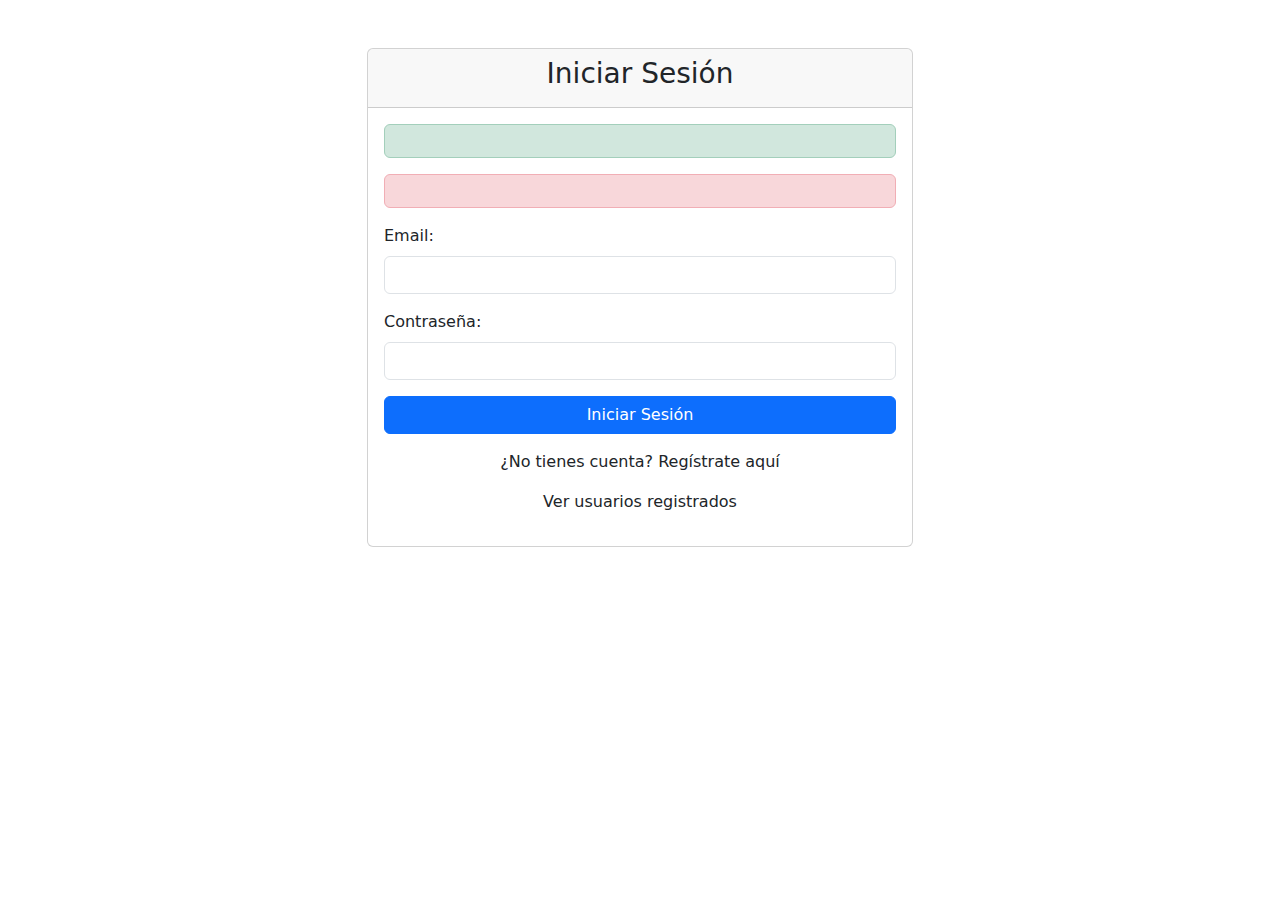
<file: src/main/resources/templates/index.html>
<!DOCTYPE html>
<html xmlns:th="http://www.thymeleaf.org">
<head>
    <meta charset="UTF-8">
    <title>Login - Sistema de Citas</title>
    <link href="https://cdn.jsdelivr.net/npm/bootstrap@5.1.3/dist/css/bootstrap.min.css" rel="stylesheet">
</head>
<body>
    <div class="container mt-5">
        <div class="row justify-content-center">
            <div class="col-md-6">
                <div class="card">
                    <div class="card-header">
                        <h3 class="text-center">Iniciar Sesión</h3>
                    </div>
                    <div class="card-body">
                        <!-- Mostrar mensajes -->
                        <div th:if="${exito}" class="alert alert-success" th:text="${exito}"></div>
                        <div th:if="${error}" class="alert alert-danger" th:text="${error}"></div>
                        
                        <!-- Formulario de Login -->
                        <form th:action="@{/usuarios/login}" method="post">
                            <div class="mb-3">
                                <label for="email" class="form-label">Email:</label>
                                <input type="email" class="form-control" id="email" name="email" required>
                            </div>
                            <div class="mb-3">
                                <label for="password" class="form-label">Contraseña:</label>
                                <input type="password" class="form-control" id="password" name="password" required>
                            </div>
                            <button type="submit" class="btn btn-primary w-100">Iniciar Sesión</button>
                        </form>
                        
                        <div class="text-center mt-3">
                            <p>¿No tienes cuenta? <a th:href="@{/usuarios/registro}">Regístrate aquí</a></p>
                            <p><a th:href="@{/usuarios/lista}">Ver usuarios registrados</a></p>
                        </div>
                    </div>
                </div>
            </div>
        </div>
    </div>
</body>
</html>
</file>
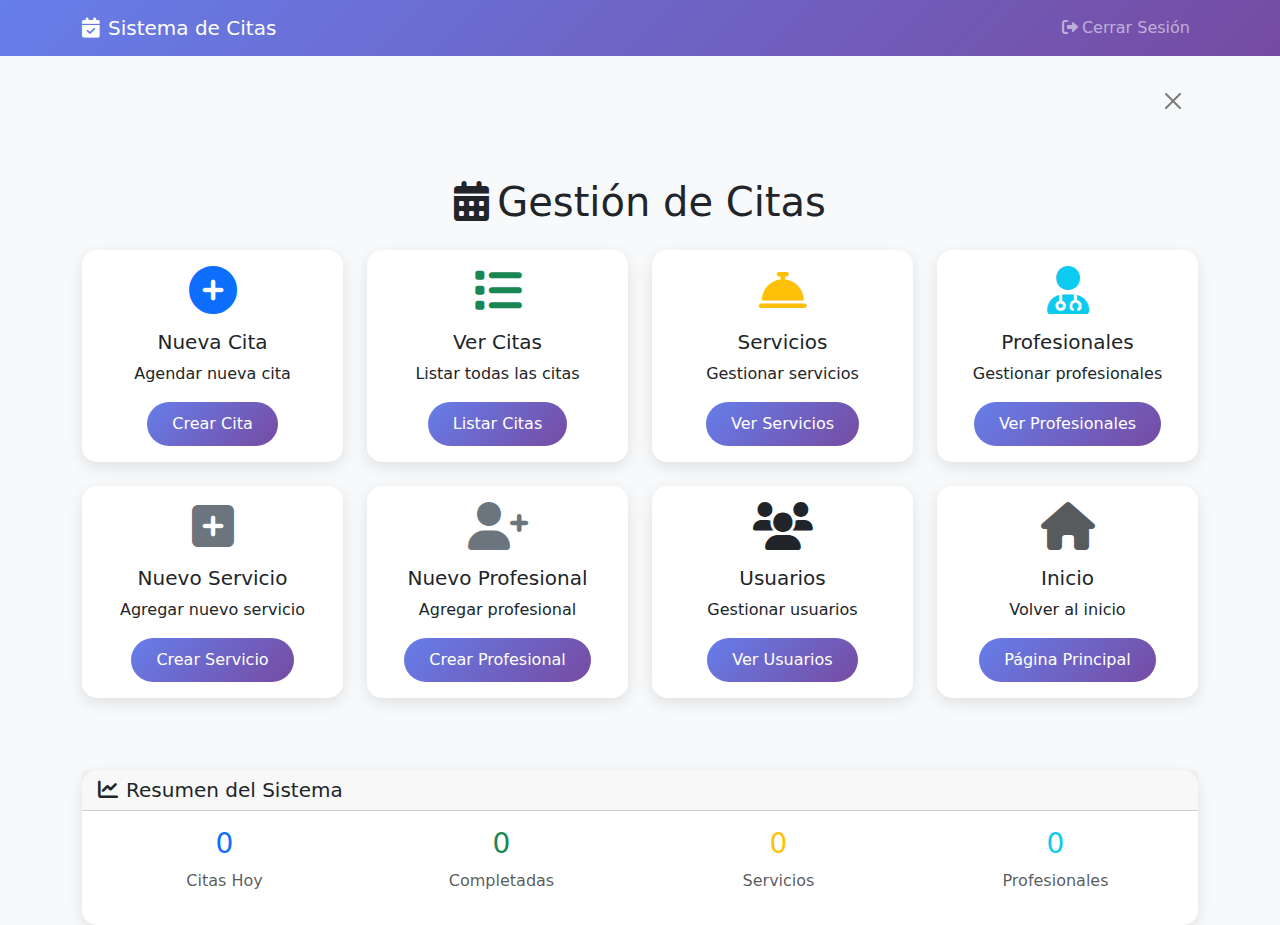
<file: src/main/resources/templates/citas.html>
<!DOCTYPE html>
<html xmlns:th="http://www.thymeleaf.org">
<head>
    <meta charset="UTF-8">
    <meta name="viewport" content="width=device-width, initial-scale=1.0">
    <title>Gestión de Citas</title>
    <link href="https://cdn.jsdelivr.net/npm/bootstrap@5.3.0/dist/css/bootstrap.min.css" rel="stylesheet">
    <link rel="stylesheet" href="https://cdnjs.cloudflare.com/ajax/libs/font-awesome/6.0.0/css/all.min.css">
    <style>
        body {
            background-color: #f8f9fa;
        }
        .navbar-custom {
            background: linear-gradient(135deg, #667eea 0%, #764ba2 100%);
        }
        .card {
            border: none;
            border-radius: 15px;
            box-shadow: 0 5px 15px rgba(0,0,0,0.1);
            transition: transform 0.3s ease;
        }
        .card:hover {
            transform: translateY(-5px);
        }
        .btn-primary-custom {
            background: linear-gradient(135deg, #667eea 0%, #764ba2 100%);
            border: none;
            border-radius: 25px;
            padding: 10px 25px;
            color: white;
            text-decoration: none;
            display: inline-block;
        }
        .btn-primary-custom:hover {
            color: white;
            transform: translateY(-2px);
            box-shadow: 0 5px 15px rgba(102, 126, 234, 0.4);
        }
    </style>
</head>
<body>
    <!-- Navbar -->
    <nav class="navbar navbar-expand-lg navbar-dark navbar-custom">
        <div class="container">
            <a class="navbar-brand" href="#">
                <i class="fas fa-calendar-check me-2"></i>Sistema de Citas
            </a>
            <div class="navbar-nav ms-auto">
                <a class="nav-link" th:href="@{/logout}">
                    <i class="fas fa-sign-out-alt me-1"></i>Cerrar Sesión
                </a>
            </div>
        </div>
    </nav>

    <!-- Mostrar mensajes -->
    <div th:if="${mensaje}" class="container mt-3">
        <div th:classappend="${tipoMensaje == 'success' ? 'alert alert-success' : 'alert alert-danger'}" 
             class="alert alert-dismissible fade show" role="alert">
            <i th:classappend="${tipoMensaje == 'success' ? 'fas fa-check-circle' : 'fas fa-exclamation-triangle'}" 
               class="me-2"></i>
            <span th:text="${mensaje}"></span>
            <button type="button" class="btn-close" data-bs-dismiss="alert"></button>
        </div>
    </div>

    <!-- Contenido Principal -->
    <div class="container mt-5">
        <div class="row">
            <div class="col-12">
                <h1 class="text-center mb-4">
                    <i class="fas fa-calendar-alt me-2"></i>Gestión de Citas
                </h1>
            </div>
        </div>

        <!-- Tarjetas de Funcionalidades -->
        <div class="row">
            <!-- Gestión de Citas -->
            <div class="col-md-3 mb-4">
                <div class="card text-center h-100">
                    <div class="card-body">
                        <i class="fas fa-plus-circle fa-3x text-primary mb-3"></i>
                        <h5 class="card-title">Nueva Cita</h5>
                        <p class="card-text">Agendar nueva cita</p>
                        <a th:href="@{/citas/nueva}" class="btn btn-primary-custom">Crear Cita</a>
                    </div>
                </div>
            </div>
            
            <div class="col-md-3 mb-4">
                <div class="card text-center h-100">
                    <div class="card-body">
                        <i class="fas fa-list fa-3x text-success mb-3"></i>
                        <h5 class="card-title">Ver Citas</h5>
                        <p class="card-text">Listar todas las citas</p>
                        <a th:href="@{/citas/lista}" class="btn btn-primary-custom">Listar Citas</a>
                    </div>
                </div>
            </div>
            
            <!-- Gestión de Servicios -->
            <div class="col-md-3 mb-4">
                <div class="card text-center h-100">
                    <div class="card-body">
                        <i class="fas fa-concierge-bell fa-3x text-warning mb-3"></i>
                        <h5 class="card-title">Servicios</h5>
                        <p class="card-text">Gestionar servicios</p>
                        <a th:href="@{/servicios/lista}" class="btn btn-primary-custom">Ver Servicios</a>
                    </div>
                </div>
            </div>

            <!-- Gestión de Profesionales -->
            <div class="col-md-3 mb-4">
                <div class="card text-center h-100">
                    <div class="card-body">
                        <i class="fas fa-user-md fa-3x text-info mb-3"></i>
                        <h5 class="card-title">Profesionales</h5>
                        <p class="card-text">Gestionar profesionales</p>
                        <a th:href="@{/profesionales/lista}" class="btn btn-primary-custom">Ver Profesionales</a>
                    </div>
                </div>
            </div>
        </div>

        <!-- Segunda fila de opciones -->
        <div class="row">
            <div class="col-md-3 mb-4">
                <div class="card text-center h-100">
                    <div class="card-body">
                        <i class="fas fa-plus-square fa-3x text-secondary mb-3"></i>
                        <h5 class="card-title">Nuevo Servicio</h5>
                        <p class="card-text">Agregar nuevo servicio</p>
                        <a th:href="@{/servicios/nuevo}" class="btn btn-primary-custom">Crear Servicio</a>
                    </div>
                </div>
            </div>

            <div class="col-md-3 mb-4">
                <div class="card text-center h-100">
                    <div class="card-body">
                        <i class="fas fa-user-plus fa-3x text-secondary mb-3"></i>
                        <h5 class="card-title">Nuevo Profesional</h5>
                        <p class="card-text">Agregar profesional</p>
                        <a th:href="@{/profesionales/nuevo}" class="btn btn-primary-custom">Crear Profesional</a>
                    </div>
                </div>
            </div>

            <div class="col-md-3 mb-4">
                <div class="card text-center h-100">
                    <div class="card-body">
                        <i class="fas fa-users fa-3x text-dark mb-3"></i>
                        <h5 class="card-title">Usuarios</h5>
                        <p class="card-text">Gestionar usuarios</p>
                        <a th:href="@{/usuarios/lista}" class="btn btn-primary-custom">Ver Usuarios</a>
                    </div>
                </div>
            </div>

            <div class="col-md-3 mb-4">
                <div class="card text-center h-100">
                    <div class="card-body">
                        <i class="fas fa-home fa-3x text-muted mb-3"></i>
                        <h5 class="card-title">Inicio</h5>
                        <p class="card-text">Volver al inicio</p>
                        <a th:href="@{/}" class="btn btn-primary-custom">Página Principal</a>
                    </div>
                </div>
            </div>
        </div>

        <!-- Información rápida -->
        <div class="row mt-5">
            <div class="col-12">
                <div class="card">
                    <div class="card-header">
                        <h5 class="mb-0"><i class="fas fa-chart-line me-2"></i>Resumen del Sistema</h5>
                    </div>
                    <div class="card-body">
                        <div class="row text-center">
                            <div class="col-md-3">
                                <h3 class="text-primary" th:text="${citasHoy != null ? citasHoy : '0'}">0</h3>
                                <p class="text-muted">Citas Hoy</p>
                            </div>
                            <div class="col-md-3">
                                <h3 class="text-success" th:text="${citasCompletadas != null ? citasCompletadas : '0'}">0</h3>
                                <p class="text-muted">Completadas</p>
                            </div>
                            <div class="col-md-3">
                                <h3 class="text-warning" th:text="${totalServicios != null ? totalServicios : '0'}">0</h3>
                                <p class="text-muted">Servicios</p>
                            </div>
                            <div class="col-md-3">
                                <h3 class="text-info" th:text="${totalProfesionales != null ? totalProfesionales : '0'}">0</h3>
                                <p class="text-muted">Profesionales</p>
                            </div>
                        </div>
                    </div>
                </div>
            </div>
        </div>
    </div>

    <script src="https://cdn.jsdelivr.net/npm/bootstrap@5.3.0/dist/js/bootstrap.bundle.min.js"></script>
</body>
</html>
</file>
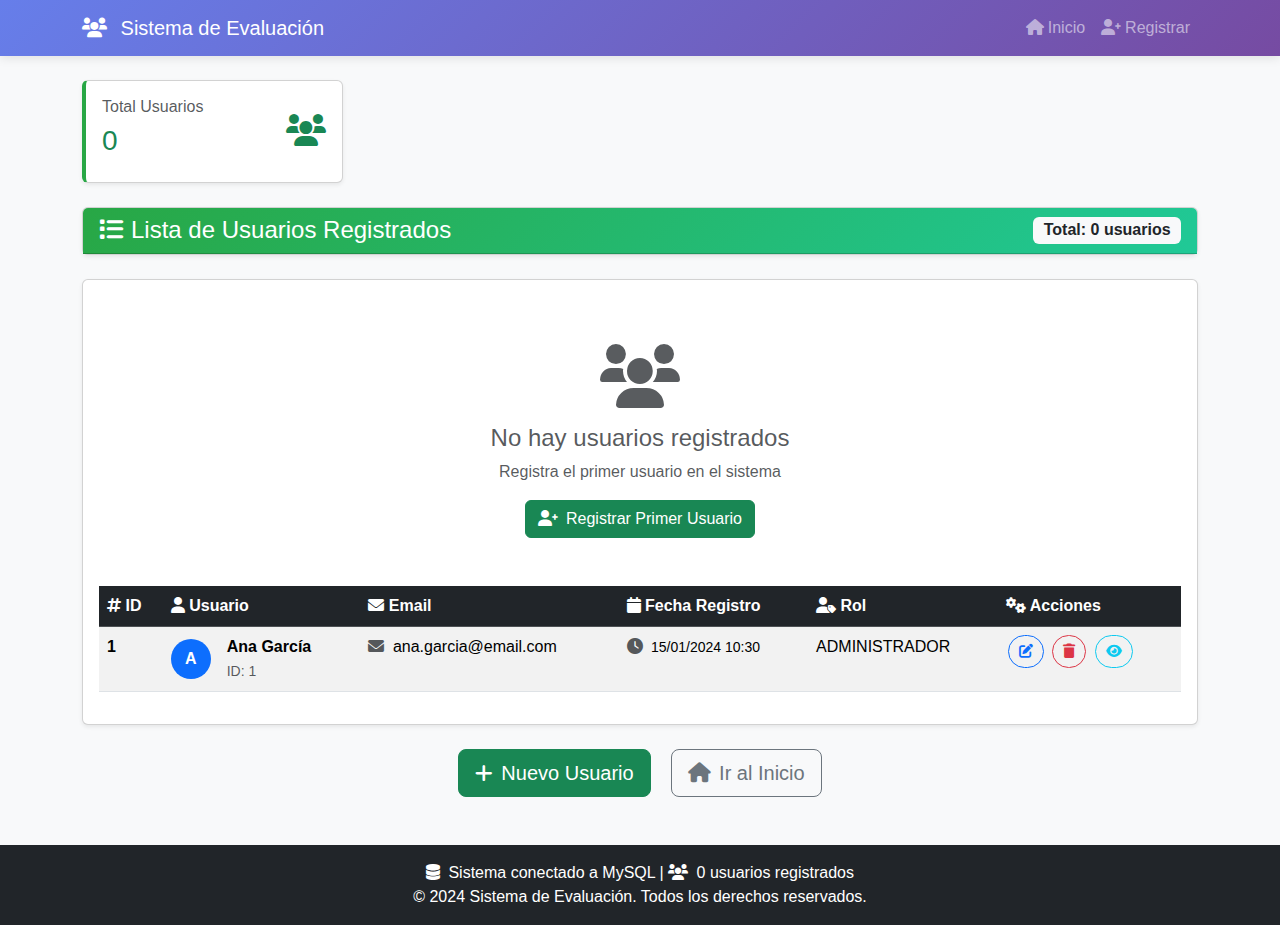
<file: src/main/resources/templates/ListaUsuarios.html>
<!DOCTYPE html>
<html xmlns:th="http://www.thymeleaf.org">
<head>
    <meta charset="UTF-8">
    <meta name="viewport" content="width=device-width, initial-scale=1.0">
    <title>Usuarios - Sistema Evaluación</title>
    <link href="https://cdn.jsdelivr.net/npm/bootstrap@5.3.0/dist/css/bootstrap.min.css" rel="stylesheet">
    <link rel="stylesheet" href="https://cdnjs.cloudflare.com/ajax/libs/font-awesome/6.0.0/css/all.min.css">
    <style>
        body {
            background: #f8f9fa;
            font-family: 'Segoe UI', Tahoma, Geneva, Verdana, sans-serif;
        }
        .navbar-custom {
            background: linear-gradient(135deg, #667eea 0%, #764ba2 100%);
            box-shadow: 0 2px 10px rgba(0,0,0,0.1);
        }
        .card-header-custom {
            background: linear-gradient(135deg, #28a745 0%, #20c997 100%);
            color: white;
        }
        .table-hover tbody tr:hover {
            background-color: rgba(102, 126, 234, 0.1);
            transform: translateY(-1px);
            transition: all 0.2s ease;
        }
        .btn-action {
            padding: 5px 10px;
            margin: 0 2px;
            border-radius: 20px;
        }
        .user-avatar {
            width: 40px;
            height: 40px;
            border-radius: 50%;
            display: flex;
            align-items: center;
            justify-content: center;
            font-weight: bold;
            color: white;
            font-size: 16px;
        }
        .badge-role {
            font-size: 0.7em;
            padding: 4px 8px;
            border-radius: 10px;
        }
        .stats-card {
            border-left: 4px solid #28a745;
        }
    </style>
</head>
<body>
    <!-- Navbar -->
    <nav class="navbar navbar-expand-lg navbar-dark navbar-custom">
        <div class="container">
            <a class="navbar-brand" th:href="@{/}">
                <i class="fas fa-users me-2"></i>
                Sistema de Evaluación
            </a>
            <div class="navbar-nav ms-auto">
                <a class="nav-link" th:href="@{/}">
                    <i class="fas fa-home me-1"></i>Inicio
                </a>
                <a class="nav-link" th:href="@{/registro}">
                    <i class="fas fa-user-plus me-1"></i>Registrar
                </a>
            </div>
        </div>
    </nav>

    <div class="container mt-4">
        <!-- Estadísticas -->
        <div class="row mb-4">
            <div class="col-md-3">
                <div class="card stats-card shadow-sm">
                    <div class="card-body">
                        <div class="d-flex justify-content-between">
                            <div>
                                <h6 class="card-title text-muted">Total Usuarios</h6>
                                <h3 class="text-success" th:text="${#lists.size(usuarios)}">0</h3>
                            </div>
                            <div class="align-self-center">
                                <i class="fas fa-users fa-2x text-success"></i>
                            </div>
                        </div>
                    </div>
                </div>
            </div>
        </div>

        <!-- Header -->
        <div class="card shadow-sm mb-4">
            <div class="card-header card-header-custom">
                <div class="row align-items-center">
                    <div class="col">
                        <h4 class="mb-0"><i class="fas fa-list me-2"></i>Lista de Usuarios Registrados</h4>
                    </div>
                    <div class="col-auto">
                        <span class="badge bg-light text-dark fs-6">
                            Total: <span th:text="${#lists.size(usuarios)}">0</span> usuarios
                        </span>
                    </div>
                </div>
            </div>
        </div>

        <!-- Tabla de Usuarios -->
        <div class="card shadow-sm">
            <div class="card-body">
                <div th:if="${#lists.isEmpty(usuarios)}" class="text-center py-5">
                    <i class="fas fa-users fa-4x text-muted mb-3"></i>
                    <h4 class="text-muted">No hay usuarios registrados</h4>
                    <p class="text-muted">Registra el primer usuario en el sistema</p>
                    <a th:href="@{/registro}" class="btn btn-success">
                        <i class="fas fa-user-plus me-2"></i>Registrar Primer Usuario
                    </a>
                </div>

                <div th:unless="${#lists.isEmpty(usuarios)}" class="table-responsive">
                    <table class="table table-hover table-striped">
                        <thead class="table-dark">
                            <tr>
                                <th><i class="fas fa-hashtag"></i> ID</th>
                                <th><i class="fas fa-user"></i> Usuario</th>
                                <th><i class="fas fa-envelope"></i> Email</th>
                                <th><i class="fas fa-calendar"></i> Fecha Registro</th>
                                <th><i class="fas fa-user-tag"></i> Rol</th>
                                <th><i class="fas fa-cogs"></i> Acciones</th>
                            </tr>
                        </thead>
                        <tbody>
                            <tr th:each="usuario : ${usuarios}">
                                <td><strong th:text="${usuario.id}">1</strong></td>
                                <td>
                                    <div class="d-flex align-items-center">
                                        <div th:classappend="'user-avatar ' + ${#strings.substring(usuario.rol, 0, 1) == 'A' ? 'bg-danger' : 
                                                                               #strings.substring(usuario.rol, 0, 1) == 'S' ? 'bg-warning' : 'bg-primary'}" 
                                             class="user-avatar bg-primary me-3">
                                            <span th:text="${#strings.substring(usuario.nombre, 0, 1)}">A</span>
                                        </div>
                                        <div>
                                            <div class="fw-bold" th:text="${usuario.nombre}">Ana García</div>
                                            <small class="text-muted">ID: <span th:text="${usuario.id}">1</span></small>
                                        </div>
                                    </div>
                                </td>
                                <td>
                                    <i class="fas fa-envelope text-muted me-1"></i>
                                    <span th:text="${usuario.email}">ana.garcia@email.com</span>
                                </td>
                                <td>
                                    <i class="fas fa-clock text-muted me-1"></i>
                                    <small th:text="${#temporals.format(usuario.fechaRegistro, 'dd/MM/yyyy HH:mm')}">15/01/2024 10:30</small>
                                </td>
                                <td>
                                    <span th:classappend="'badge badge-role ' + 
                                        ${usuario.rol == 'ADMINISTRADOR' ? 'bg-danger' : 
                                         usuario.rol == 'SUPERVISOR' ? 'bg-warning' : 'bg-primary'}"
                                        th:text="${usuario.rol}">ADMINISTRADOR</span>
                                </td>
                                <td>
                                    <button class="btn btn-sm btn-outline-primary btn-action" title="Editar">
                                        <i class="fas fa-edit"></i>
                                    </button>
                                    <button class="btn btn-sm btn-outline-danger btn-action" title="Eliminar">
                                        <i class="fas fa-trash"></i>
                                    </button>
                                    <button class="btn btn-sm btn-outline-info btn-action" title="Ver detalles">
                                        <i class="fas fa-eye"></i>
                                    </button>
                                </td>
                            </tr>
                        </tbody>
                    </table>
                </div>
            </div>
        </div>

        <!-- Botones de Acción -->
        <div class="mt-4 text-center">
            <a th:href="@{/registro}" class="btn btn-success btn-lg me-3">
                <i class="fas fa-plus me-2"></i>Nuevo Usuario
            </a>
            <a th:href="@{/}" class="btn btn-outline-secondary btn-lg">
                <i class="fas fa-home me-2"></i>Ir al Inicio
            </a>
        </div>
    </div>

    <!-- Footer -->
    <footer class="bg-dark text-white text-center py-3 mt-5">
        <div class="container">
            <p class="mb-0">
                <i class="fas fa-database me-1"></i>
                Sistema conectado a MySQL | 
                <i class="fas fa-users me-1"></i>
                <span th:text="${#lists.size(usuarios)}">0</span> usuarios registrados
            </p>
            <p class="mb-0">&copy; 2024 Sistema de Evaluación. Todos los derechos reservados.</p>
        </div>
    </footer>

    <script src="https://cdn.jsdelivr.net/npm/bootstrap@5.3.0/dist/js/bootstrap.bundle.min.js"></script>
</body>
</html>
</file>
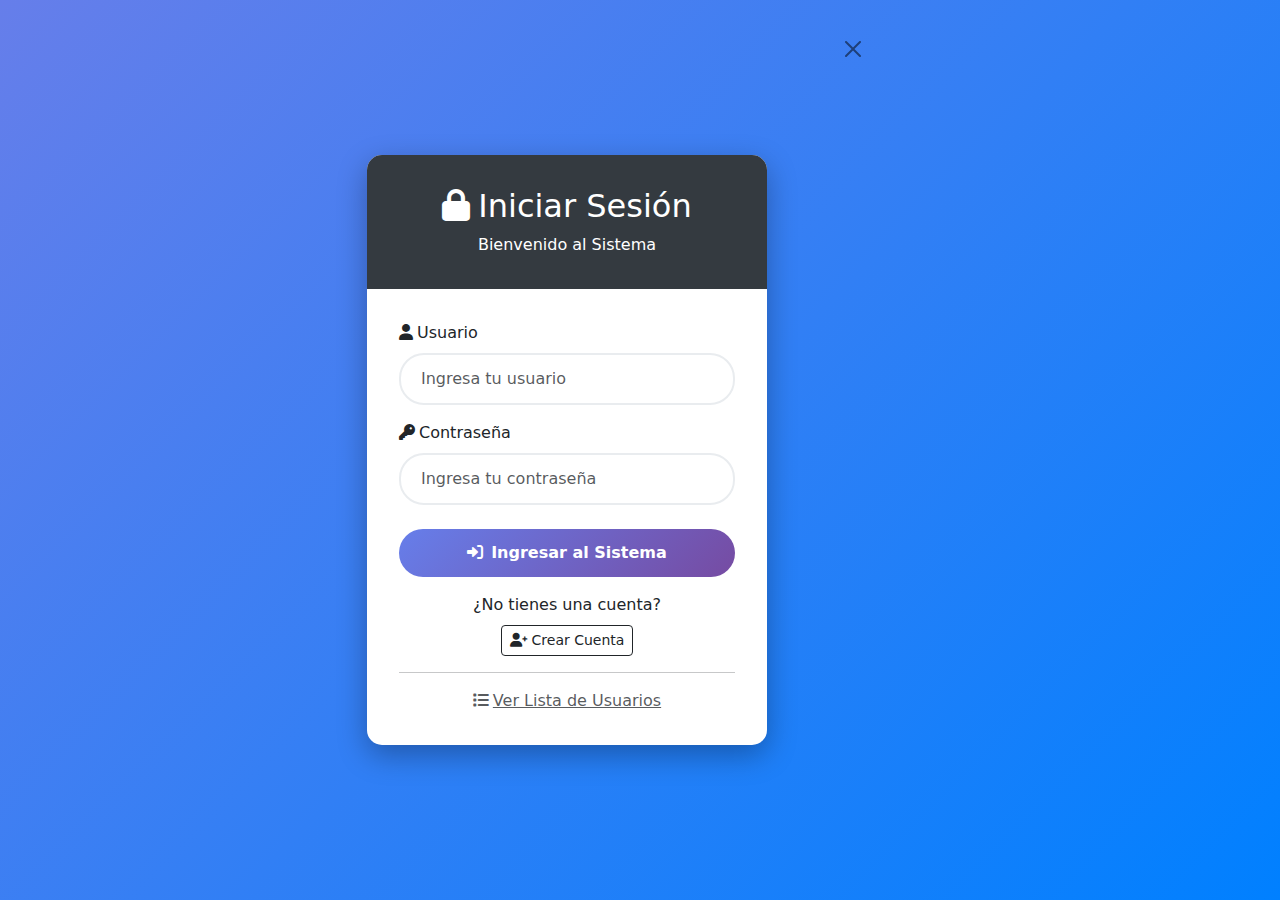
<file: src/main/resources/templates/login.html>
<!DOCTYPE html>
<html xmlns:th="http://www.thymeleaf.org">
<head>
    <meta charset="UTF-8">
    <meta name="viewport" content="width=device-width, initial-scale=1.0">
    <title>Iniciar Sesión - Sistema Evaluación</title>
    <link href="https://cdn.jsdelivr.net/npm/bootstrap@5.3.0/dist/css/bootstrap.min.css" rel="stylesheet">
    <link rel="stylesheet" href="https://cdnjs.cloudflare.com/ajax/libs/font-awesome/6.0.0/css/all.min.css">
    <style>
        body {
            background: linear-gradient(135deg, #667eea 0%, rgb(0, 128, 255) 100%);
            min-height: 100vh;
            display: flex;
            align-items: center;
        }
        .login-container {
            background: white;
            border-radius: 15px;
            box-shadow: 0 10px 30px rgba(0,0,0,0.3);
            overflow: hidden;
            max-width: 400px;
            width: 100%;
        }
        .login-header {
            background: #343a40;
            color: white;
            padding: 2rem;
            text-align: center;
        }
        .login-body {
            padding: 2rem;
        }
        .btn-login {
            background: linear-gradient(135deg, #667eea 0%, #764ba2 100%);
            border: none;
            color: white;
            padding: 12px;	
            width: 100%;
            border-radius: 25px;
            font-weight: 600;
            transition: all 0.3s ease;
        }
        .btn-login:hover {
            transform: translateY(-2px);
            box-shadow: 0 5px 15px rgba(102, 126, 234, 0.4);
        }
        .form-control {
            border-radius: 25px;
            padding: 12px 20px;
            border: 2px solid #e9ecef;
        }
        .form-control:focus {
            border-color: #667eea;
            box-shadow: 0 0 0 0.2rem rgba(102, 126, 234, 0.25);
        }
    </style>
</head>
<body>
    <!-- Mostrar mensajes -->
    <div th:if="${mensaje}" class="container" style="position: fixed; top: 20px; left: 50%; transform: translateX(-50%); z-index: 1000; max-width: 500px;">
        <div th:classappend="${tipoMensaje == 'success' ? 'alert alert-success' : 'alert alert-danger'}" 
             class="alert alert-dismissible fade show" role="alert">
            <i th:classappend="${tipoMensaje == 'success' ? 'fas fa-check-circle' : 'fas fa-exclamation-triangle'}" 
               class="me-2"></i>
            <span th:text="${mensaje}"></span>
            <button type="button" class="btn-close" data-bs-dismiss="alert"></button>
        </div>
    </div>

    <div class="container">
        <div class="row justify-content-center">
            <div class="col-md-6">
                <div class="login-container">
                    <div class="login-header">
                        <h2 class="mb-0"><i class="fas fa-lock me-2"></i>Iniciar Sesión</h2>
                        <p class="mb-0 mt-2">Bienvenido al Sistema</p>
                    </div>
                    <div class="login-body">
                        <form th:action="@{/login}" method="post">
                            <div class="mb-3">
                                <label for="username" class="form-label">
                                    <i class="fas fa-user me-1"></i>Usuario
                                </label>
                                <input type="text" class="form-control" id="username" name="username" 
                                       placeholder="Ingresa tu usuario" required>
                            </div>
                            <div class="mb-4">
                                <label for="password" class="form-label">
                                    <i class="fas fa-key me-1"></i>Contraseña
                                </label>
                                <input type="password" class="form-control" id="password" name="password" 
                                       placeholder="Ingresa tu contraseña" required>
                            </div>
                            <button type="submit" class="btn btn-login mb-3">
                                <i class="fas fa-sign-in-alt me-2"></i>Ingresar al Sistema
                            </button>
                        </form>
                        
                        <div class="text-center">
                            <p class="mb-2">¿No tienes una cuenta?</p>
                            <a th:href="@{/registro}" class="btn btn-outline-dark btn-sm">
                                <i class="fas fa-user-plus me-1"></i>Crear Cuenta
                            </a>
                            <hr>
                            <a th:href="@{/usuarios/lista}" class="text-muted">
                                <i class="fas fa-list me-1"></i>Ver Lista de Usuarios
                            </a>
                        </div>
                    </div>
                </div>
            </div>
        </div>
    </div>

    <script src="https://cdn.jsdelivr.net/npm/bootstrap@5.3.0/dist/js/bootstrap.bundle.min.js"></script>
</body>
</html>
</file>
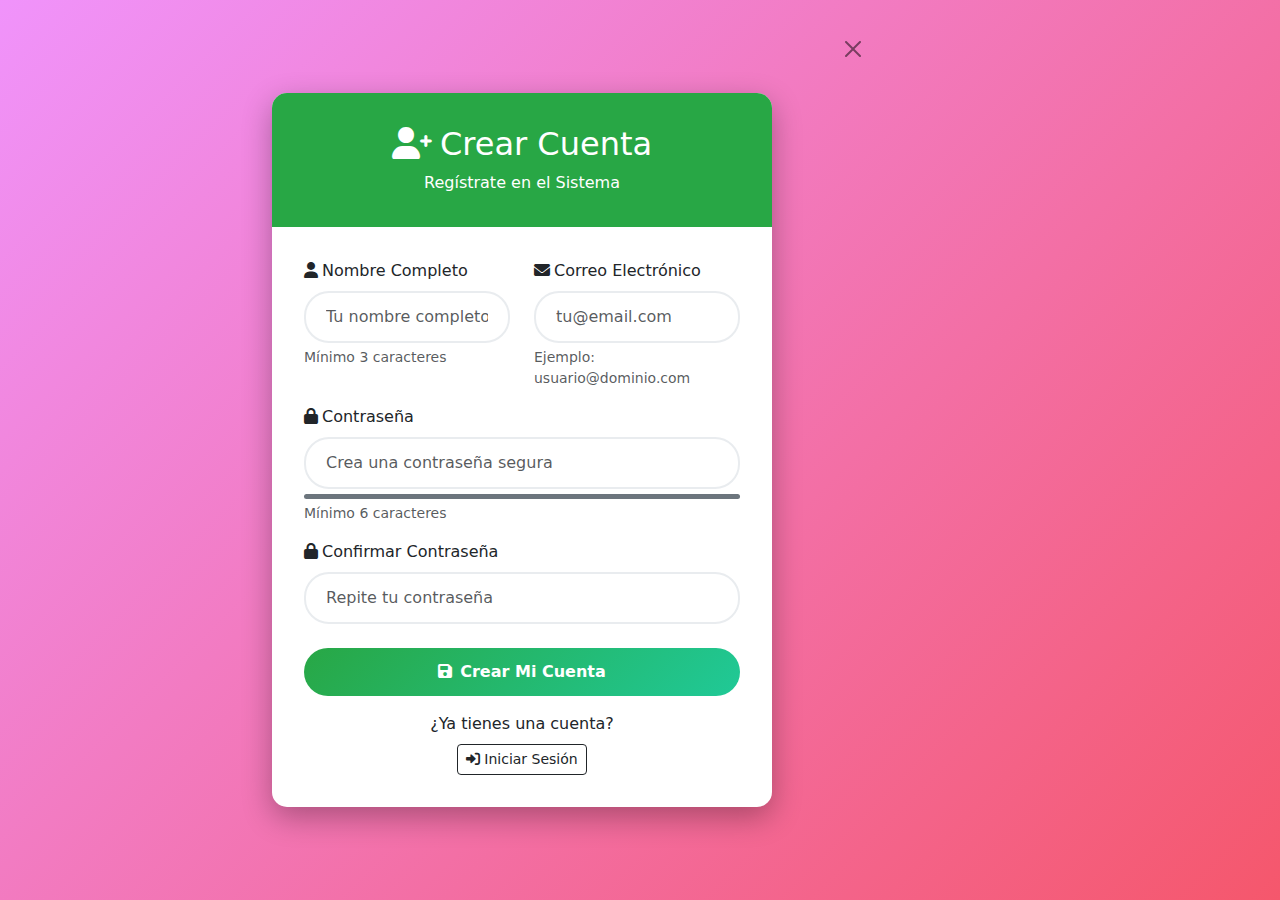
<file: src/main/resources/templates/registro.html>
<!DOCTYPE html>
<html xmlns:th="http://www.thymeleaf.org">
<head>
    <meta charset="UTF-8">
    <meta name="viewport" content="width=device-width, initial-scale=1.0">
    <title>Registro - Sistema Evaluación</title>
    <link href="https://cdn.jsdelivr.net/npm/bootstrap@5.3.0/dist/css/bootstrap.min.css" rel="stylesheet">
    <link rel="stylesheet" href="https://cdnjs.cloudflare.com/ajax/libs/font-awesome/6.0.0/css/all.min.css">
    <style>
        body {
            background: linear-gradient(135deg, #f093fb 0%, #f5576c 100%);
            min-height: 100vh;
            display: flex;
            align-items: center;
        }
        .register-container {
            background: white;
            border-radius: 15px;
            box-shadow: 0 10px 30px rgba(0,0,0,0.3);
            overflow: hidden;
            max-width: 500px;
            width: 100%;
        }
        .register-header {
            background: #28a745;
            color: white;
            padding: 2rem;
            text-align: center;
        }
        .register-body {
            padding: 2rem;
        }
        .btn-register {
            background: linear-gradient(135deg, #28a745 0%, #20c997 100%);
            border: none;
            color: white;
            padding: 12px;
            width: 100%;
            border-radius: 25px;
            font-weight: 600;
            transition: all 0.3s ease;
        }
        .btn-register:hover {
            transform: translateY(-2px);
            box-shadow: 0 5px 15px rgba(40, 167, 69, 0.4);
        }
        .form-control {
            border-radius: 25px;
            padding: 12px 20px;
            border: 2px solid #e9ecef;
        }
        .form-control:focus {
            border-color: #28a745;
            box-shadow: 0 0 0 0.2rem rgba(40, 167, 69, 0.25);
        }
        .password-strength {
            height: 5px;
            border-radius: 5px;
            margin-top: 5px;
            transition: all 0.3s ease;
        }
    </style>
</head>
<body>
    <!-- Mostrar mensajes -->
    <div th:if="${mensaje}" class="container" style="position: fixed; top: 20px; left: 50%; transform: translateX(-50%); z-index: 1000; max-width: 500px;">
        <div th:classappend="${tipoMensaje == 'success' ? 'alert alert-success' : 'alert alert-danger'}" 
             class="alert alert-dismissible fade show" role="alert">
            <i th:classappend="${tipoMensaje == 'success' ? 'fas fa-check-circle' : 'fas fa-exclamation-triangle'}" 
               class="me-2"></i>
            <span th:text="${mensaje}"></span>
            <button type="button" class="btn-close" data-bs-dismiss="alert"></button>
        </div>
    </div>

    <div class="container">
        <div class="row justify-content-center">
            <div class="col-md-8">
                <div class="register-container">
                    <div class="register-header">
                        <h2 class="mb-0"><i class="fas fa-user-plus me-2"></i>Crear Cuenta</h2>
                        <p class="mb-0 mt-2">Regístrate en el Sistema</p>
                    </div>
                    <div class="register-body">
                        <form th:action="@{/registro}" method="post" th:object="${usuario}" id="registroForm">
                            <div class="row">
                                <div class="col-md-6 mb-3">
                                    <label for="nombre" class="form-label">
                                        <i class="fas fa-user me-1"></i>Nombre Completo
                                    </label>
                                    <input type="text" class="form-control" id="nombre" name="nombre" 
                                           th:field="*{nombre}"
                                           placeholder="Tu nombre completo" required
                                           minlength="3" maxlength="100">
                                    <div class="form-text">Mínimo 3 caracteres</div>
                                </div>
                                <div class="col-md-6 mb-3">
                                    <label for="email" class="form-label">
                                        <i class="fas fa-envelope me-1"></i>Correo Electrónico
                                    </label>
                                    <input type="email" class="form-control" id="email" name="email" 
                                           th:field="*{email}"
                                           placeholder="tu@email.com" required>
                                    <div class="form-text">Ejemplo: usuario@dominio.com</div>
                                </div>
                            </div>
                            <div class="mb-3">
                                <label for="password" class="form-label">
                                    <i class="fas fa-lock me-1"></i>Contraseña
                                </label>
                                <input type="password" class="form-control" id="password" name="password" 
                                       th:field="*{password}"
                                       placeholder="Crea una contraseña segura" required
                                       minlength="6">
                                <div class="password-strength bg-secondary" id="passwordStrength"></div>
                                <div class="form-text">Mínimo 6 caracteres</div>
                            </div>
                            <div class="mb-4">
                                <label for="confirmPassword" class="form-label">
                                    <i class="fas fa-lock me-1"></i>Confirmar Contraseña
                                </label>
                                <input type="password" class="form-control" id="confirmPassword" 
                                       placeholder="Repite tu contraseña" required>
                                <div class="invalid-feedback" id="passwordError">Las contraseñas no coinciden</div>
                            </div>
                            
                            <button type="submit" class="btn btn-register mb-3" id="submitBtn">
                                <i class="fas fa-save me-2"></i>Crear Mi Cuenta
                            </button>
                        </form>
                        
                        <div class="text-center">
                            <p class="mb-2">¿Ya tienes una cuenta?</p>
                            <a th:href="@{/}" class="btn btn-outline-dark btn-sm">
                                <i class="fas fa-sign-in-alt me-1"></i>Iniciar Sesión
                            </a>
                        </div>
                    </div>
                </div>
            </div>
        </div>
    </div>

    <script src="https://cdn.jsdelivr.net/npm/bootstrap@5.3.0/dist/js/bootstrap.bundle.min.js"></script>
    <script>
        // Validación de contraseñas
        document.getElementById('confirmPassword').addEventListener('input', function() {
            const password = document.getElementById('password').value;
            const confirmPassword = this.value;
            const errorDiv = document.getElementById('passwordError');
            const submitBtn = document.getElementById('submitBtn');
            
            if (password !== confirmPassword) {
                this.classList.add('is-invalid');
                errorDiv.style.display = 'block';
                submitBtn.disabled = true;
            } else {
                this.classList.remove('is-invalid');
                errorDiv.style.display = 'none';
                submitBtn.disabled = false;
            }
        });

        // Indicador de fortaleza de contraseña
        document.getElementById('password').addEventListener('input', function() {
            const password = this.value;
            const strengthBar = document.getElementById('passwordStrength');
            
            let strength = 0;
            if (password.length >= 6) strength += 25;
            if (password.match(/[a-z]/) && password.match(/[A-Z]/)) strength += 25;
            if (password.match(/\d/)) strength += 25;
            if (password.match(/[^a-zA-Z\d]/)) strength += 25;
            
            if (strength <= 25) {
                strengthBar.className = 'password-strength bg-danger';
            } else if (strength <= 50) {
                strengthBar.className = 'password-strength bg-warning';
            } else if (strength <= 75) {
                strengthBar.className = 'password-strength bg-info';
            } else {
                strengthBar.className = 'password-strength bg-success';
            }
            
            strengthBar.style.width = strength + '%';
        });
    </script>
</body>
</html>
</file>
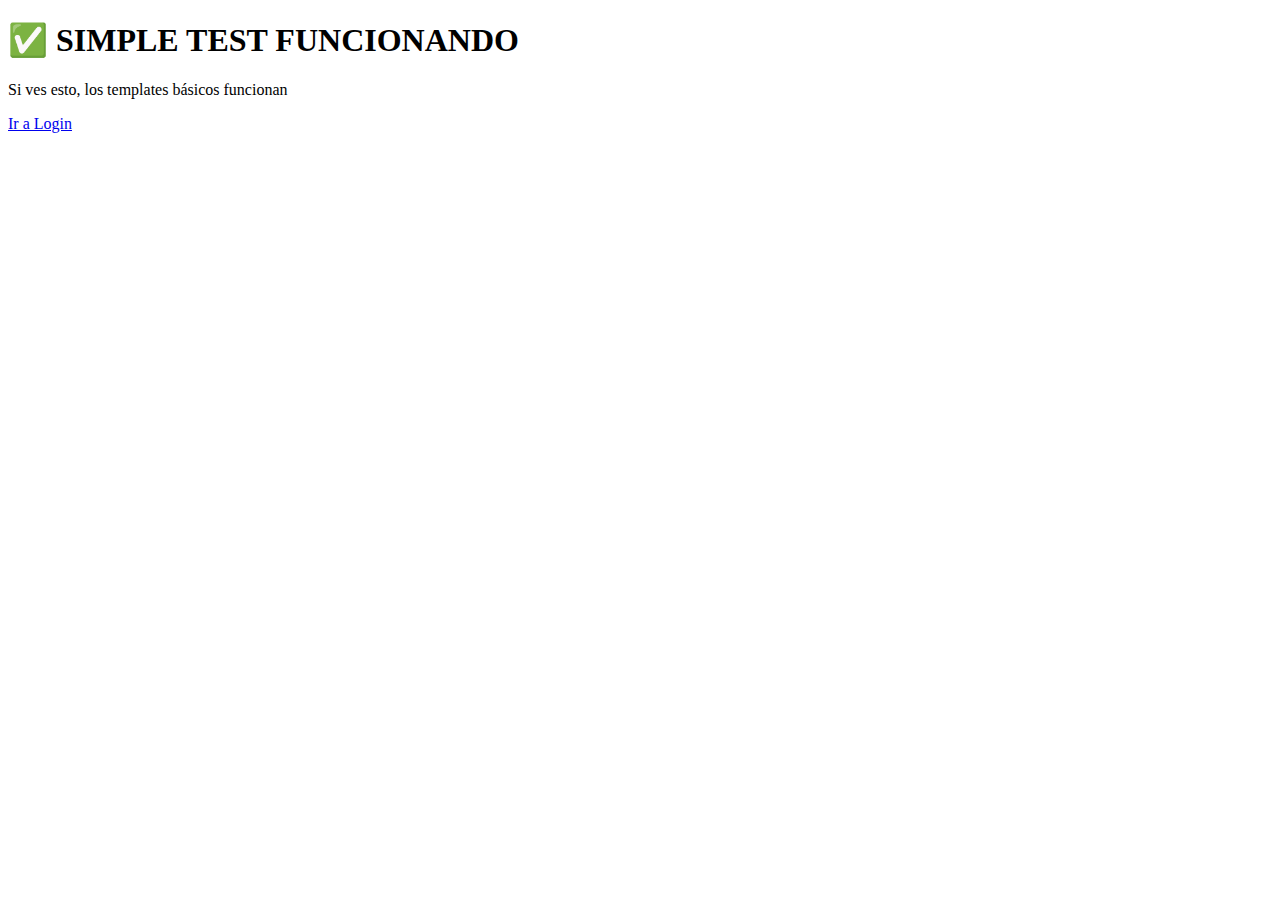
<file: src/main/resources/templates/simple.html>
<!DOCTYPE html>
<html>
<head>
    <meta charset="UTF-8">
    <title>Simple Test</title>
</head>
<body>
    <h1>✅ SIMPLE TEST FUNCIONANDO</h1>
    <p>Si ves esto, los templates básicos funcionan</p>
    <a href="/">Ir a Login</a>
</body>
</html>
</file>
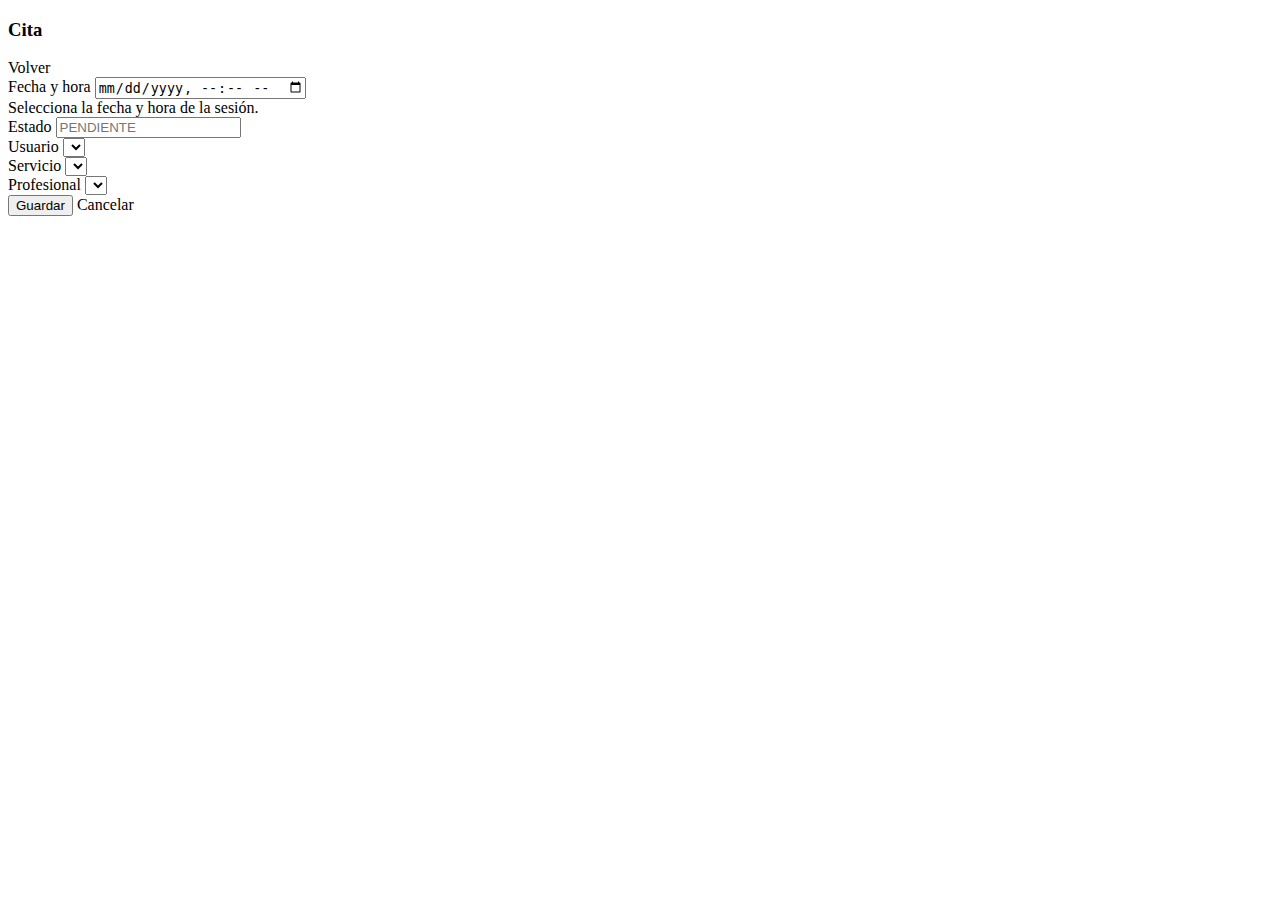
<file: src/main/resources/templates/citas/form-cita.html>
<!DOCTYPE html>
<html lang="es" xmlns:th="http://www.thymeleaf.org">
<head th:replace="~{fragments/common :: head(${titulo}!=null? ${titulo} : 'Cita · Tutorías & Coaching')}"></head>
<body class="bg-light">
  <div th:replace="~{fragments/common :: navbar('citas')}"></div>
  <div th:replace="~{fragments/common :: flash}"></div>

  <main class="container py-4">
    <div class="page-header">
      <h3 class="title mb-0"><i class="fa-solid fa-calendar-check me-2 text-primary"></i><span th:text="${titulo}">Cita</span></h3>
      <a class="btn btn-secondary" th:href="@{/citas/lista}"><i class="fa-solid fa-arrow-left"></i> Volver</a>
    </div>

    <section class="card p-4 shadow-sm form-section">
      <form th:action="@{/citas/guardar}" th:object="${cita}" method="post">
        <input type="hidden" th:field="*{id}"/>

        <div class="row g-3">
          <div class="col-md-6">
            <label for="fechaHora" class="form-label">Fecha y hora</label>
            <input id="fechaHora" type="datetime-local" class="form-control"
                   th:value="${cita.fechaHora != null ? #temporals.format(cita.fechaHora, 'yyyy-MM-dd''T''HH:mm') : ''}" required/>
            <input type="hidden" th:field="*{fechaHora}"/>
            <div class="form-text">Selecciona la fecha y hora de la sesión.</div>
          </div>
          <div class="col-md-6">
            <label for="estado" class="form-label">Estado</label>
            <input id="estado" class="form-control" th:field="*{estado}" maxlength="255" placeholder="PENDIENTE"/>
          </div>
        </div>

        <div class="row g-3 mt-1">
          <div class="col-md-4">
            <label for="usuarioSel" class="form-label">Usuario</label>
            <select id="usuarioSel" class="form-select" th:field="*{usuario.id}">
              <option th:each="u : ${usuarios}" th:value="${u.id}" th:text="${u.nombre + ' (' + u.email + ')'}"></option>
            </select>
          </div>
          <div class="col-md-4">
            <label for="servicioSel" class="form-label">Servicio</label>
            <select id="servicioSel" class="form-select" th:field="*{servicio.id}">
              <option th:each="s : ${servicios}" th:value="${s.id}" th:text="${s.nombre}"></option>
            </select>
          </div>
          <div class="col-md-4">
            <label for="profesionalSel" class="form-label">Profesional</label>
            <select id="profesionalSel" class="form-select" th:field="*{profesional.id}">
              <option th:each="p : ${profesionales}" th:value="${p.id}" th:text="${p.especialidad + ' - ' + (p.usuario != null ? p.usuario.nombre : '')}"></option>
            </select>
          </div>
        </div>

        <div class="d-flex gap-2 mt-4">
          <button class="btn btn-brand" type="submit"><i class="fa-solid fa-floppy-disk me-1"></i>Guardar</button>
          <a class="btn btn-outline-secondary" th:href="@{/citas/lista}">Cancelar</a>
        </div>
      </form>
    </section>
  </main>

  <div th:replace="~{fragments/common :: footer}"></div>

  <script>
    const dt = document.getElementById('fechaHora');
    if (dt) {
      dt.addEventListener('change', () => {
        const hidden = document.querySelector('input[type=hidden][name$=fechaHora]');
        if (hidden) hidden.value = dt.value ? dt.value + ':00' : '';
      });
    }
  </script>
</body>
</html>
</file>
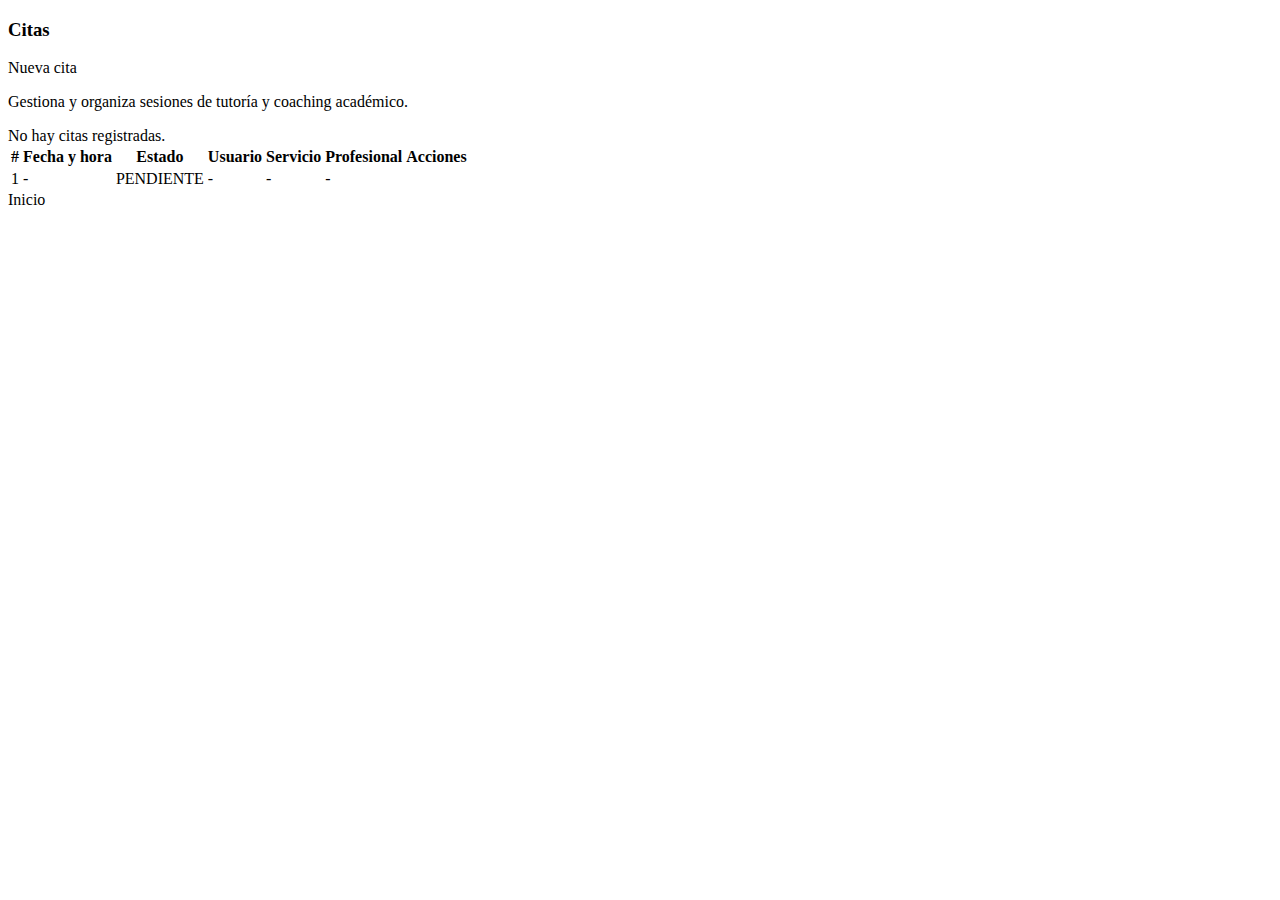
<file: src/main/resources/templates/citas/lista-citas.html>
<!DOCTYPE html>
<html lang="es" xmlns:th="http://www.thymeleaf.org">
<head th:replace="~{fragments/common :: head('Citas · Tutorías & Coaching')}"></head>
<body class="bg-light">
  <div th:replace="~{fragments/common :: navbar('citas')}"></div>
  <div th:replace="~{fragments/common :: flash}"></div>

  <main class="container py-4">
    <div class="page-header">
      <h3 class="title mb-0"><i class="fa-solid fa-calendar-check me-2 text-primary"></i>Citas</h3>
      <a th:href="@{/citas/nueva}" class="btn btn-brand"><i class="fa-solid fa-plus me-1"></i>Nueva cita</a>
    </div>

    <p class="text-muted">Gestiona y organiza sesiones de tutoría y coaching académico.</p>

    <div th:if="${#lists.isEmpty(citas)}" class="alert alert-info">No hay citas registradas.</div>

    <div th:unless="${#lists.isEmpty(citas)}" class="card shadow-sm">
      <div class="table-responsive">
        <table class="table align-middle mb-0">
          <thead>
          <tr>
            <th>#</th>
            <th>Fecha y hora</th>
            <th>Estado</th>
            <th>Usuario</th>
            <th>Servicio</th>
            <th>Profesional</th>
            <th class="text-end">Acciones</th>
          </tr>
          </thead>
          <tbody>
          <tr th:each="c : ${citas}">
            <td th:text="${c.id}">1</td>
            <td th:text="${c.fechaHora != null ? #temporals.format(c.fechaHora, 'dd/MM/yyyy HH:mm') : '-'}">-</td>
            <td><span class="badge badge-soft" th:text="${c.estado}">PENDIENTE</span></td>
            <td th:text="${c.usuario != null ? c.usuario.nombre : '-'}">-</td>
            <td th:text="${c.servicio != null ? c.servicio.nombre : '-'}">-</td>
            <td th:text="${c.profesional != null ? c.profesional.especialidad : '-'}">-</td>
            <td class="text-end">
              <div class="btn-group btn-group-sm" role="group">
                <a class="btn btn-outline-primary" th:href="@{'/citas/editar/' + ${c.id}}"><i class="fa-solid fa-pen"></i></a>
                <a class="btn btn-outline-danger" th:href="@{'/citas/eliminar/' + ${c.id}}" onclick="return confirm('¿Eliminar cita?')"><i class="fa-solid fa-trash"></i></a>
              </div>
            </td>
          </tr>
          </tbody>
        </table>
      </div>
    </div>

    <div class="mt-3">
      <a class="btn btn-secondary" th:href="@{/citas}"><i class="fa-solid fa-house"></i> Inicio</a>
    </div>
  </main>

  <div th:replace="~{fragments/common :: footer}"></div>
</body>
</html>
</file>
